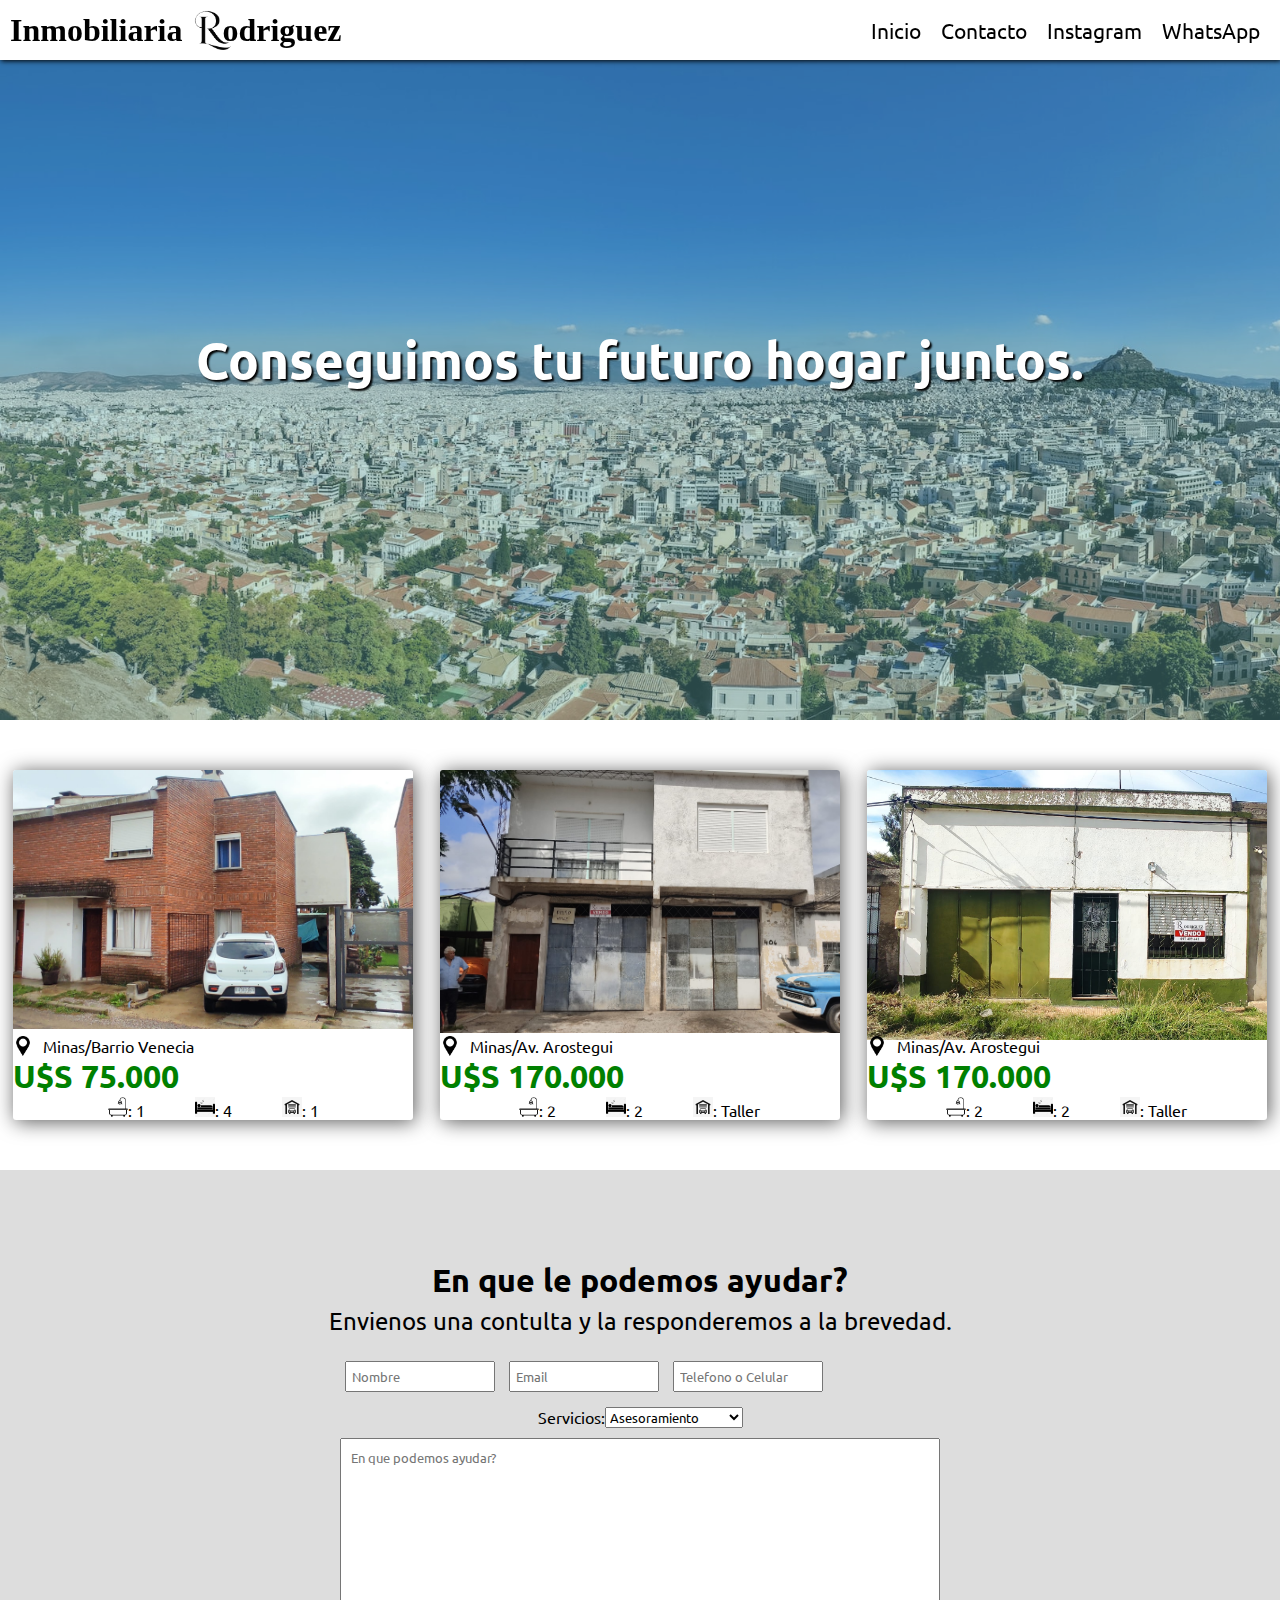
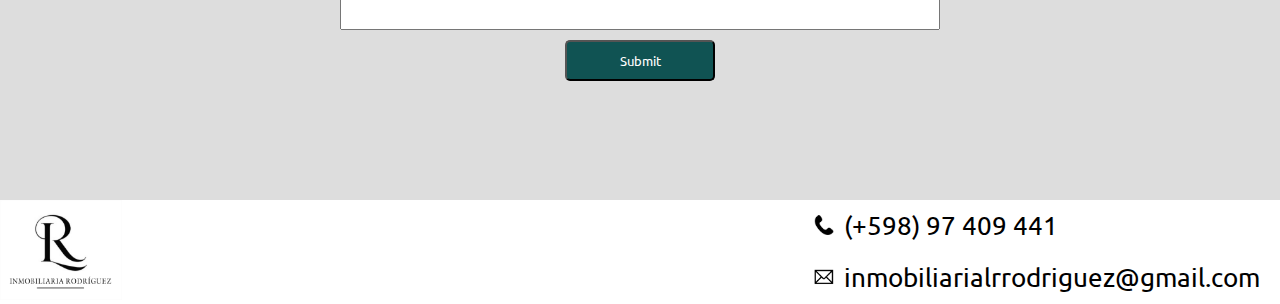
<file: index.html>
<!DOCTYPE html>
<html lang="es">
<head>
    <meta charset="UTF-8">
    <meta http-equiv="X-UA-Compatible" content="IE=edge">
    <meta name="viewport" content="width=device-width, initial-scale=1.0">
    <link rel="stylesheet" href="./style.css">
    <link rel="icon" href="./imagenes/logos/logo-blanco.png">
    <title>Inmoviliaria Rodriguez</title>
</head>
<body>
    <nav>
        <div class="icon">
            <h1>Inmobiliaria</h1>
            <img src="./imagenes/logos/logo.png" alt="logo" class="main_logo">
            <h1>odriguez</h1>
        </div>
        
        <div class="info">
            <input type="checkbox" id="toggle">
            <label class="nav_lab" for="toggle">
                <span class="bar"></span>
                <span class="bar"></span>
                <span class="bar"></span>
            </label>
            <ul>
                <li><a href="./index.html">Inicio</a></li>
                <li><a href="#serv">Contacto</a></li>
                <li><a href="https://www.instagram.com/inmobiliariarodriguezlr/" target="_blank">Instagram</a></li>
                <li><a href="https://wa.link/jpq1f2" target="_blank">WhatsApp</a></li>
            </ul>
        </div>
     </nav>
    
    <div class="hero">
        <h1 class="motivation">Conseguimos tu futuro hogar juntos.</h1>
    </div>

    <a href="./casas/casa1.html">
        <div class="casas">
            <div class="casa casa1">
                <div class="ubi"><img src="./imagenes/iconos/ubicacion.png" alt="" class="icono">Minas/Barrio Venecia</div>
                <h1 class="precio">U$S 75.000</h1>
                <div class="iconos">
                    <div><img src="./imagenes/iconos/baño.png" alt="">: 1</div>
                    <div><img src="./imagenes/iconos/cama.jpg" alt="">: 4</div>
                    <div><img src="./imagenes/iconos/garage.jpg" alt="">: 1</div>
                </div>
            </div>
    </a>
        <a href="./casas/casa2.html">
            <div class="casa casa2">
                <div class="ubi"><img src="./imagenes/iconos/ubicacion.png" alt="" class="icono">Minas/Av. Arostegui</div>
                <h1 class="precio">U$S 170.000</h1>
                <div class="iconos">
                    <div><img src="./imagenes/iconos/baño.png" alt="">: 2</div>
                    <div><img src="./imagenes/iconos/cama.jpg" alt="">: 2</div>
                    <div><img src="./imagenes/iconos/garage.jpg" alt="">: Taller</div>
                </div>
            </div>
        </a>
        <a href="./casas/casa3.html">
            <div class="casa casa3">
                <div class="ubi"><img src="./imagenes/iconos/ubicacion.png" alt="" class="icono">Minas/Av. Arostegui</div>
                <h1 class="precio">U$S 170.000</h1>
                <div class="iconos">
                    <div><img src="./imagenes/iconos/baño.png" alt="">: 2</div>
                    <div><img src="./imagenes/iconos/cama.jpg" alt="">: 2</div>
                    <div><img src="./imagenes/iconos/garage.jpg" alt="">: Taller</div>
                </div>
            </div>
        </a>
    </div>
    <div class="servicios" id="serv">
        <h1>En que le podemos ayudar?</h1>
        <p>Envienos una contulta y la responderemos a la brevedad.</p>
        <form action="https://formsubmit.co/inmobiliarialrrodriguez@gmail.com" method="post">
            <div class="inputs">
                <input type="text" name="nombre" placeholder="Nombre">
                <input type="email" name="mail" placeholder="Email">
                <input type="tel" name="telefono" placeholder="Telefono o Celular">
                <div class="select">
                    <label for="hace">Servicios: </label>
                    <select name="servicios" id="hace">
                        <option value="agente">Agente Inmoviliario</option>
                        <option value="asesoramiento" selected>Asesoramiento</option>
                        <option value="compra">Compra</option>
                        <option value="venta">Venta</option>
                        <option value="alquiler">Alquiler</option>
                    </select>
                </div>
            </div>
            <div class="textArea">
                <textarea name="comentario" id="coment" cols="30" rows="10" placeholder="En que podemos ayudar?"></textarea>
                <input type="submit">
            </div>
        </form>
    </div>
    
    <footer>
        <img src="./imagenes/logos/WhatsApp Image 2023-03-10 at 23.24.26.jpeg" alt="" class="foot_logo">
        <div>
            
            <a href="tel:+59897409441" rel="nofollow"><img src="./imagenes/iconos/tel.jpg" alt="" class="icono">(+598) 97 409 441</a>
            <a href="mailto:inmobiliarialrrodriguez@gmail.com" rel="nofollow"><img src="./imagenes/iconos/mail.png" alt="" class="icono">inmobiliarialrrodriguez@gmail.com</a>
        </div>
    </footer>
</body>
</html>
</file>
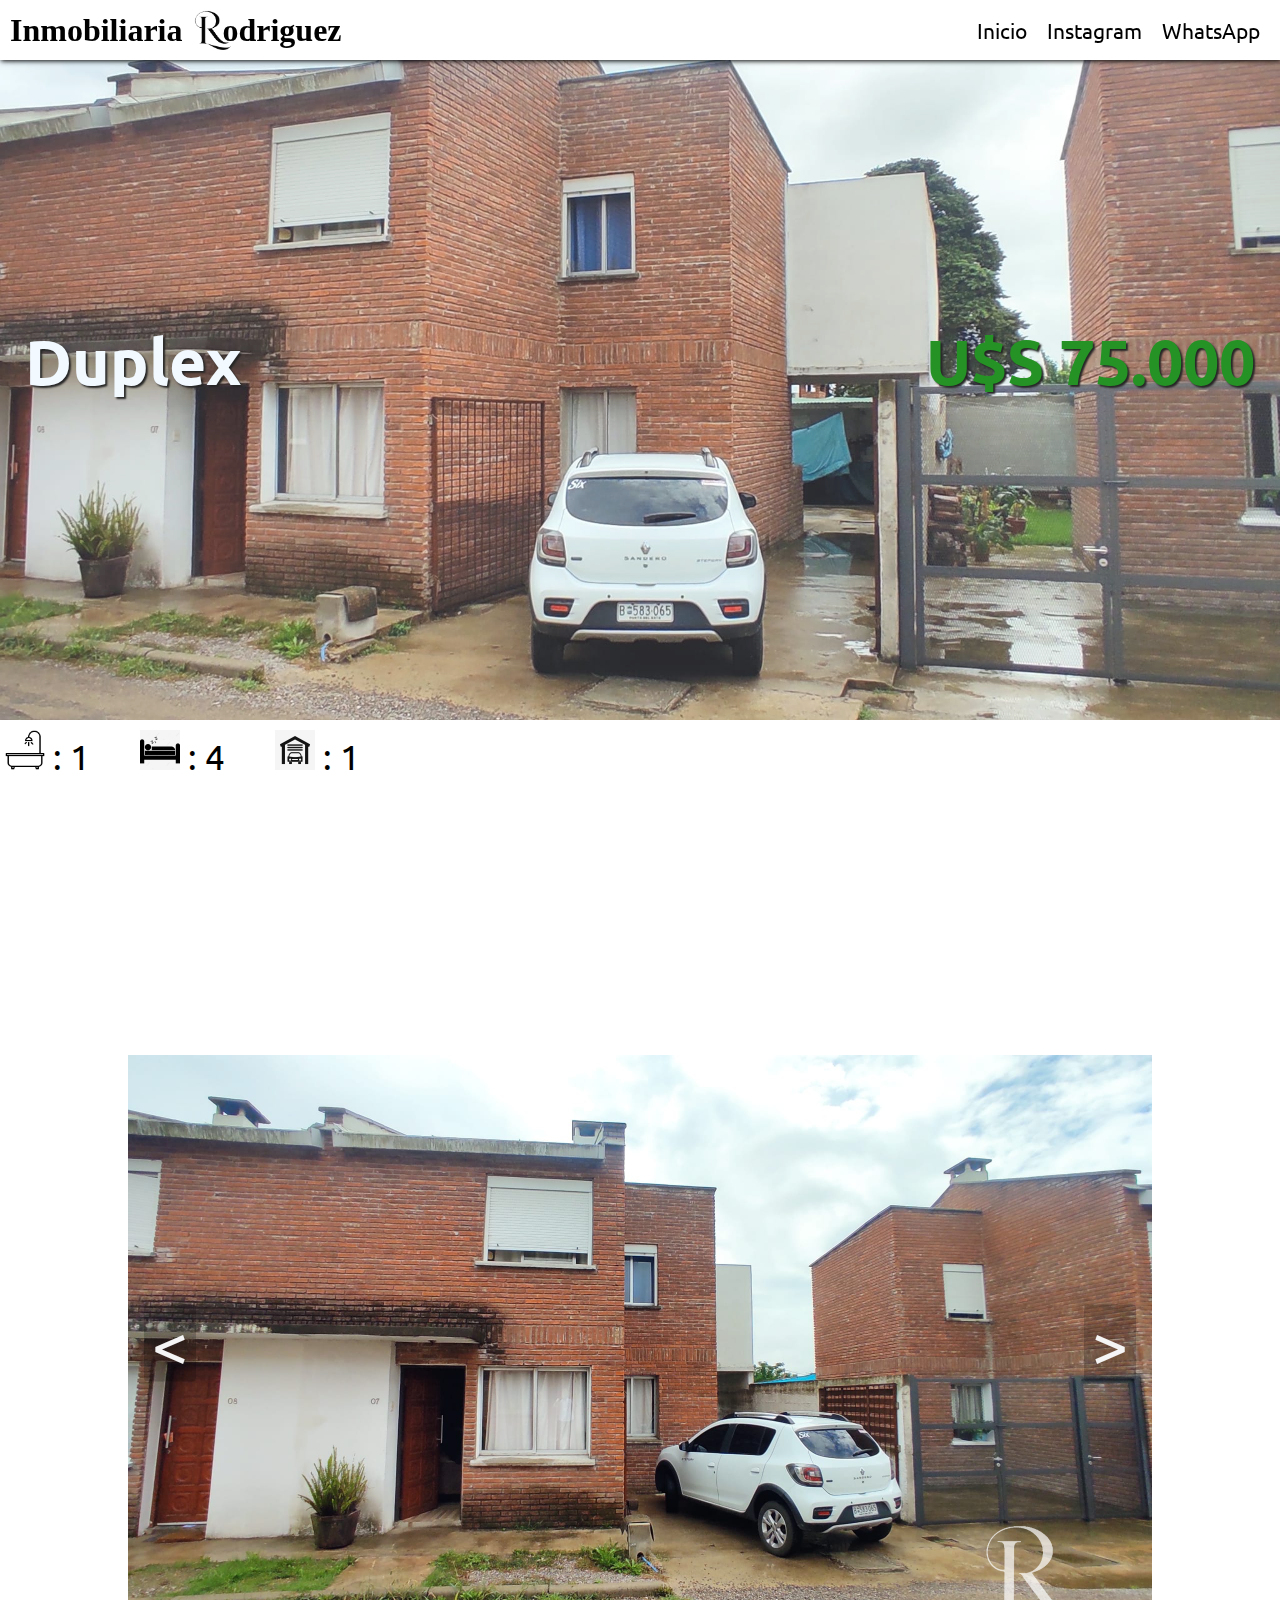
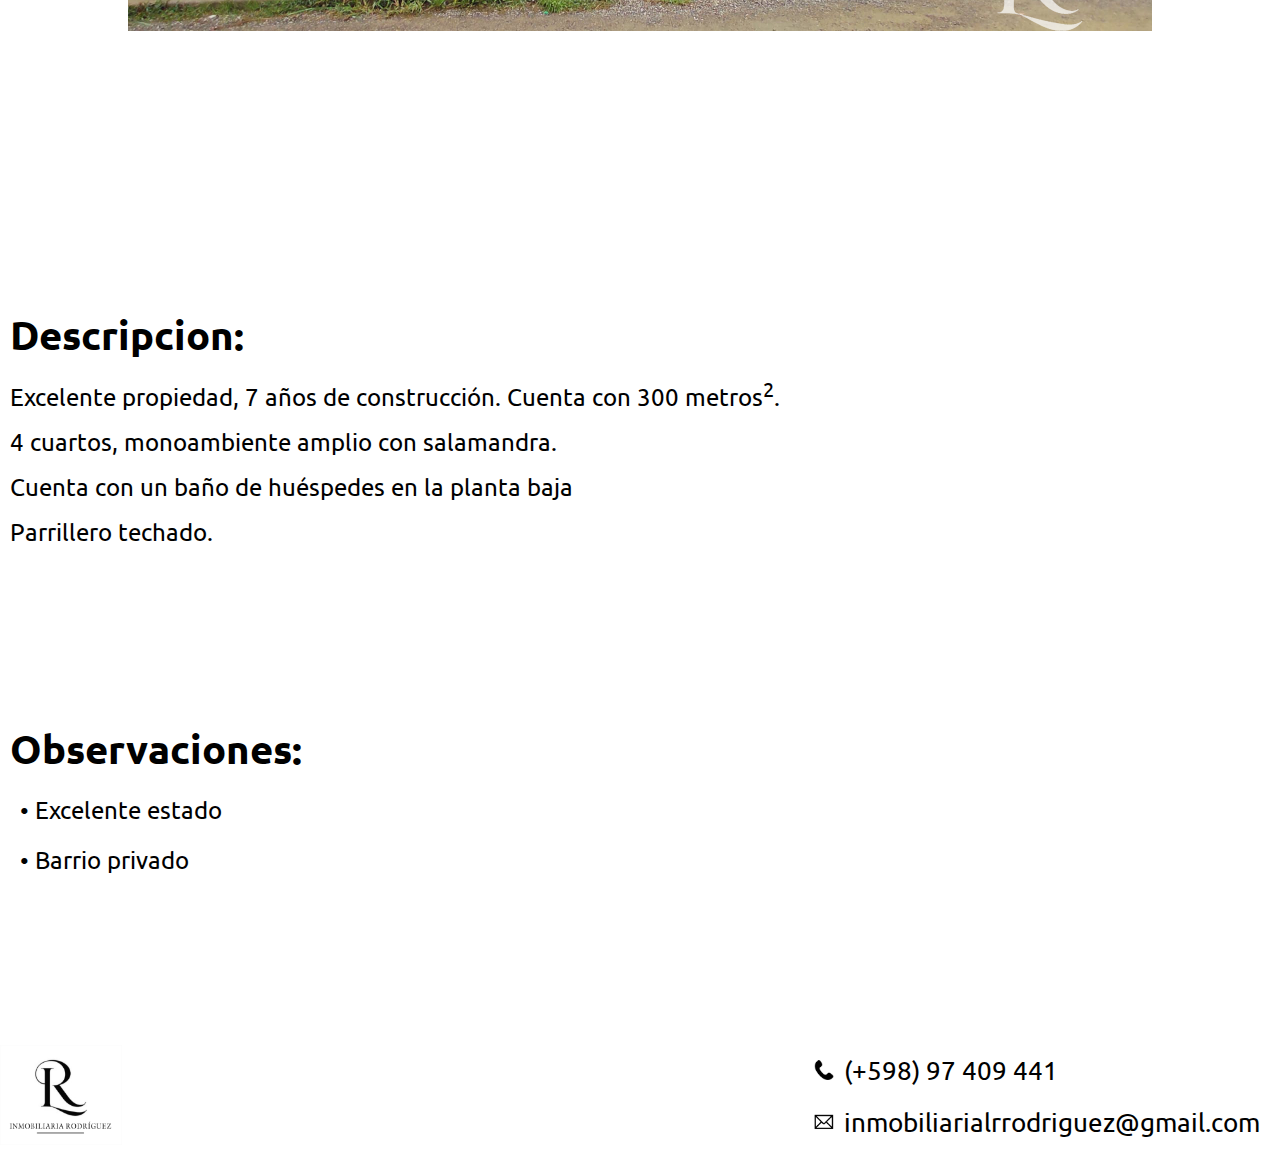
<file: casas/casa1.html>
<!DOCTYPE html>
<html lang="es">
<head>
    <meta charset="UTF-8">
    <meta http-equiv="X-UA-Compatible" content="IE=edge">
    <meta name="viewport" content="width=device-width, initial-scale=1.0">
    <link rel="stylesheet" href="./casa1.css">
    <link rel="stylesheet" href="./galery.css">
    <script src="./script.js" defer></script>
    <link rel="icon" href="../imagenes/logos/logo-blanco.png">
    <title>Inmoviliaria Rodriguez</title>
</head>
<body>
    <nav>
        <div class="icon">
                <h1>Inmobiliaria</h1>
                <img src="../imagenes/logos/logo.png" alt="logo" class="main_logo">
                <h1>odriguez</h1>
        </div>
        <div class="info">
            <input type="checkbox" id="toggle">
            <label class="nav_lab" for="toggle">
                <span class="bar"></span>
                <span class="bar"></span>
                <span class="bar"></span>
            </label>
            <ul>
                <li><a href="../index.html">Inicio</a></li>
                <li><a href="https://www.instagram.com/inmobiliariarodriguezlr/" target="_blank">Instagram</a></li>
                <li><a href="https://wa.link/jpq1f2" target="_blank">WhatsApp</a></li>
            </ul>
        </div>
     </nav>
     <div class="hero_casa">
        <h1>Duplex</h1>
        <div class="precio">
            <h1>U$S 75.000</h1>
        </div>
     </div>
     <div class="iconos">
        <div><img src="../imagenes/iconos/baño.png" alt=""> : 1</div>
        <div><img src="../imagenes/iconos/cama.jpg" alt=""> : 4</div>
        <div><img src="../imagenes/iconos/garage.jpg" alt=""> : 1</div>
    </div>
    <section>
        <div class="carousel" data-carousel>
            <button class="carousel-button prev" data-carousel-button="prev">&#60;</button>
            <button class="carousel-button next" data-carousel-button="next">&#62;</button>
            <ul data-slides>
                <li class="slide" data-active>
                    <img src="./casa1_fotos/01.png" alt="">
                </li>
                <li class="slide">
                    <img src="./casa1_fotos/02.png" alt="">
                </li>
                <li class="slide">
                    <img src="./casa1_fotos/03.png" alt="">
                </li>
                <li class="slide">
                    <img src="./casa1_fotos/04.png" alt="">
                </li>
                <li class="slide">
                    <img src="./casa1_fotos/05.png" alt="">
                </li>
                <li class="slide">
                    <img src="./casa1_fotos/06.png" alt="">
                </li>
                <li class="slide">
                    <img src="./casa1_fotos/07.png" alt="">
                </li>
                <li class="slide">
                    <img src="./casa1_fotos/08.png" alt="">
                </li>
                <li class="slide">
                    <img src="./casa1_fotos/09.png" alt="">
                </li>
                <li class="slide">
                    <img src="./casa1_fotos/10.png" alt="">
                </li>
                <li class="slide">
                    <img src="./casa1_fotos/11.png" alt="">
                </li>
                <li class="slide">
                    <img src="./casa1_fotos/12.png" alt="">
                </li>
            </ul>
        </div>
    </section>

    <div class="descripcion">
        <h2>Descripcion:</h2>
        <p>Excelente propiedad, 7 años de construcción. Cuenta con 300 metros<sup>2</sup>.</p>
        <p>4 cuartos, monoambiente amplio con salamandra.</p>
        <p>Cuenta con un baño de huéspedes en la planta baja</p>
        <p>Parrillero techado.</p>
    </div>

    <div class="observaciones">
        <h2>Observaciones:</h2>
        <p>• Excelente estado</p>
        <p>• Barrio privado</p>
        
    </div>
     <footer>
        <img src="../imagenes/logos/WhatsApp Image 2023-03-10 at 23.24.26.jpeg" alt="" class="foot_logo">
        <div>
            
            <a href="tel:+59897409441" rel="nofollow"><img src="../imagenes/iconos/tel.jpg" alt="" class="icono">(+598) 97 409 441</a>
            <a href="mailto:inmobiliarialrrodriguez@gmail.com" rel="nofollow"><img src="../imagenes/iconos/mail.png" alt="" class="icono">inmobiliarialrrodriguez@gmail.com</a>
        </div>
    </footer>
</body>
</file>
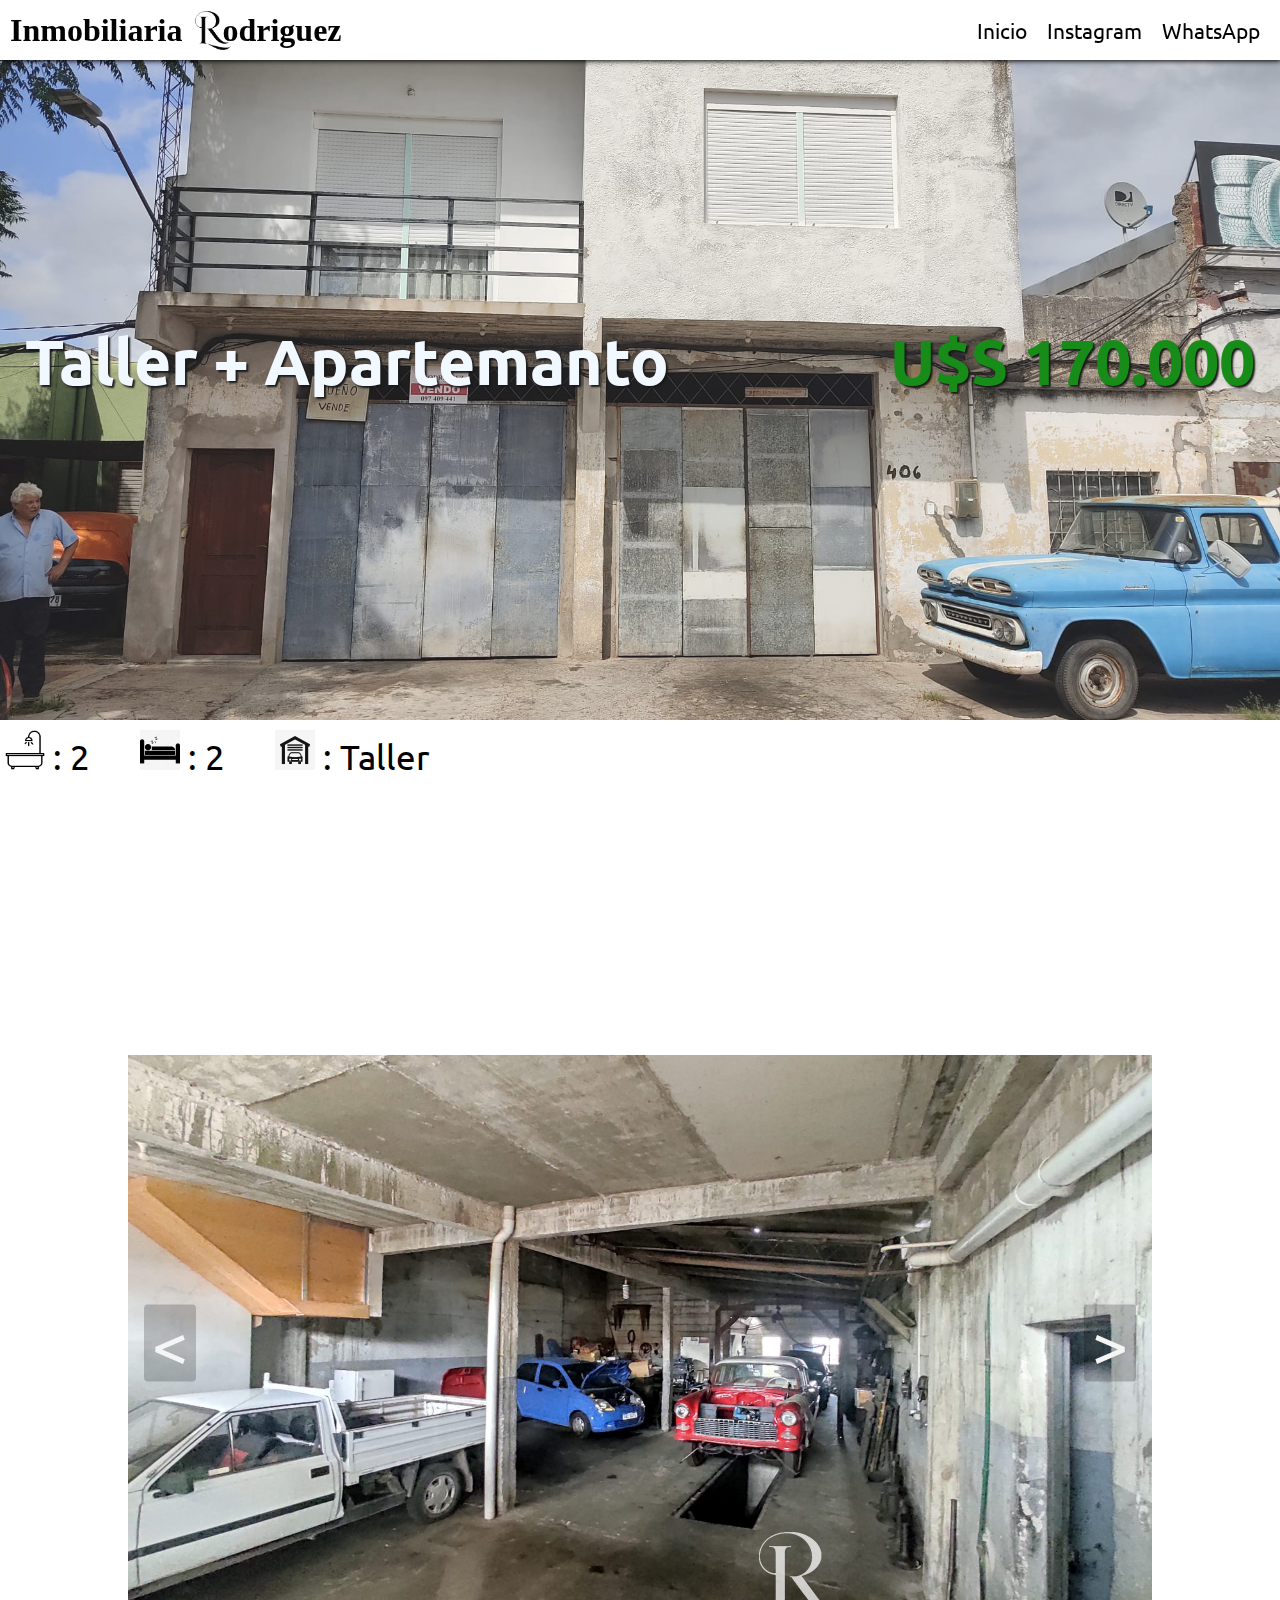
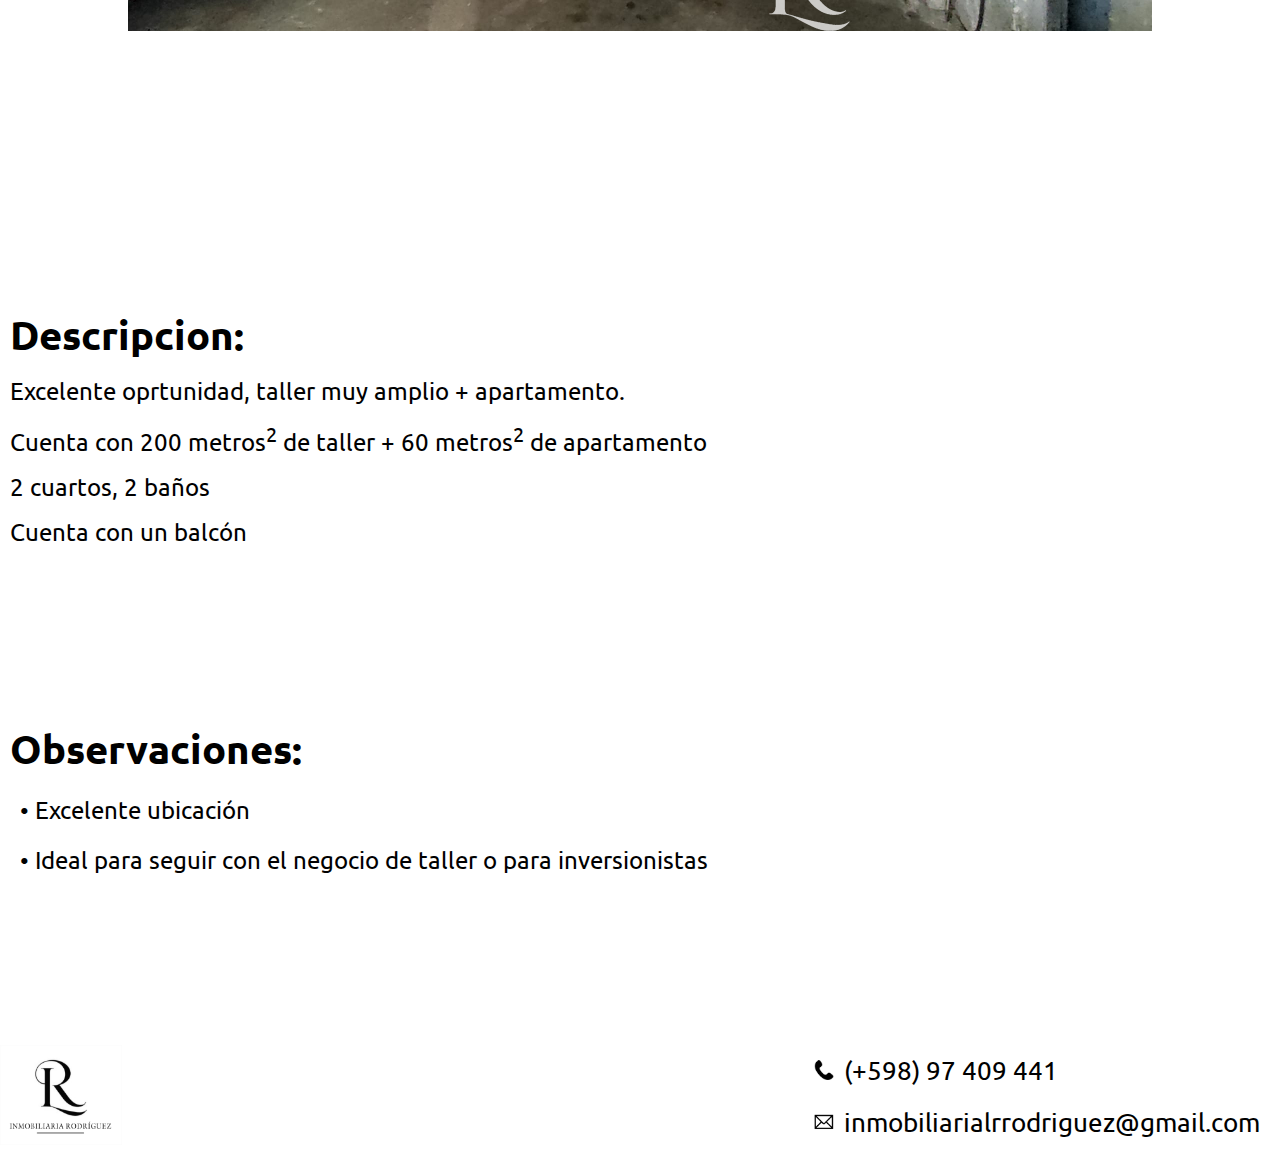
<file: casas/casa2.html>
<!DOCTYPE html>
<html lang="es">
<head>
    <meta charset="UTF-8">
    <meta http-equiv="X-UA-Compatible" content="IE=edge">
    <meta name="viewport" content="width=device-width, initial-scale=1.0">
    <link rel="stylesheet" href="./casa1.css">
    <link rel="stylesheet" href="./casa2.css">
    <link rel="stylesheet" href="./galery.css">
    <script src="./script.js" defer></script>
    <link rel="icon" href="../imagenes/logos/logo-blanco.png">
    <title>Inmoviliaria Rodriguez</title>
</head>
<body>
    <nav>
        <div class="icon">
            <h1>Inmobiliaria</h1>
            <img src="../imagenes/logos/logo.png" alt="logo" class="main_logo">
            <h1>odriguez</h1>
        </div>
        
        <div class="info">
            <input type="checkbox" id="toggle">
            <label class="nav_lab" for="toggle">
                <span class="bar"></span>
                <span class="bar"></span>
                <span class="bar"></span>
            </label>
            <ul>
                <li><a href="../index.html">Inicio</a></li>
                <li><a href="https://www.instagram.com/inmobiliariarodriguezlr/" target="_blank">Instagram</a></li>
                <li><a href="https://wa.link/jpq1f2" target="_blank">WhatsApp</a></li>
            </ul>
        </div>
     </nav>
     <div class="hero_casa">
        <h1>Taller + Apartemanto</h1>
        <div class="precio">
            <h1>U$S 170.000</h1>
        </div>
     </div>
     <div class="iconos">
        <div><img src="../imagenes/iconos/baño.png" alt=""> : 2</div>
        <div><img src="../imagenes/iconos/cama.jpg" alt=""> : 2</div>
        <div><img src="../imagenes/iconos/garage.jpg" alt=""> : Taller</div>
    </div>
    <section>
        <div class="carousel" data-carousel>
            <button class="carousel-button prev" data-carousel-button="prev">&#60;</button>
            <button class="carousel-button next" data-carousel-button="next">&#62;</button>
            <ul data-slides>
                <li class="slide" data-active>
                    <img src="./casa2_fotos/01.png" alt="">
                </li>
                <li class="slide">
                    <img src="./casa2_fotos/02.png" alt="">
                </li>
                <li class="slide">
                    <img src="./casa2_fotos/03.png" alt="">
                </li>
                <li class="slide">
                    <img src="./casa2_fotos/04.png" alt="">
                </li>
                <li class="slide">
                    <img src="./casa2_fotos/05.png" alt="">
                </li>
                <li class="slide">
                    <img src="./casa2_fotos/06.png" alt="">
                </li>
                <li class="slide">
                    <img src="./casa2_fotos/07.png" alt="">
                </li>
                <li class="slide">
                    <img src="./casa2_fotos/08.png" alt="">
                </li>
                <li class="slide">
                    <img src="./casa2_fotos/09.png" alt="">
                </li>
                <li class="slide">
                    <img src="./casa2_fotos/10.png" alt="">
                </li>
                <li class="slide">
                    <img src="./casa2_fotos/11.png" alt="">
                </li>
                <li class="slide">
                    <img src="./casa2_fotos/12.png" alt="">
                </li>
            </ul>
        </div>
    </section>

    <div class="descripcion">
        <h2>Descripcion:</h2>
        <p>Excelente oprtunidad, taller muy amplio + apartamento.</p>
        <p>Cuenta con 200 metros<sup>2</sup> de taller + 60 metros<sup>2</sup> de apartamento</p>
        <p>2 cuartos, 2 baños</p>
        <p>Cuenta con un balcón</p>
    </div>

    <div class="observaciones">
        <h2>Observaciones:</h2>
        <p>• Excelente ubicación</p>
        <p>• Ideal para seguir con el negocio de taller o para inversionistas</p>
    </div>
     <footer>
        <img src="../imagenes/logos/WhatsApp Image 2023-03-10 at 23.24.26.jpeg" alt="" class="foot_logo">
        <div>
            
            <a href="tel:+59897409441" rel="nofollow"><img src="../imagenes/iconos/tel.jpg" alt="" class="icono">(+598) 97 409 441</a>
            <a href="mailto:inmobiliarialrrodriguez@gmail.com" rel="nofollow"><img src="../imagenes/iconos/mail.png" alt="" class="icono">inmobiliarialrrodriguez@gmail.com</a>
        </div>
    </footer>
</body>
</file>
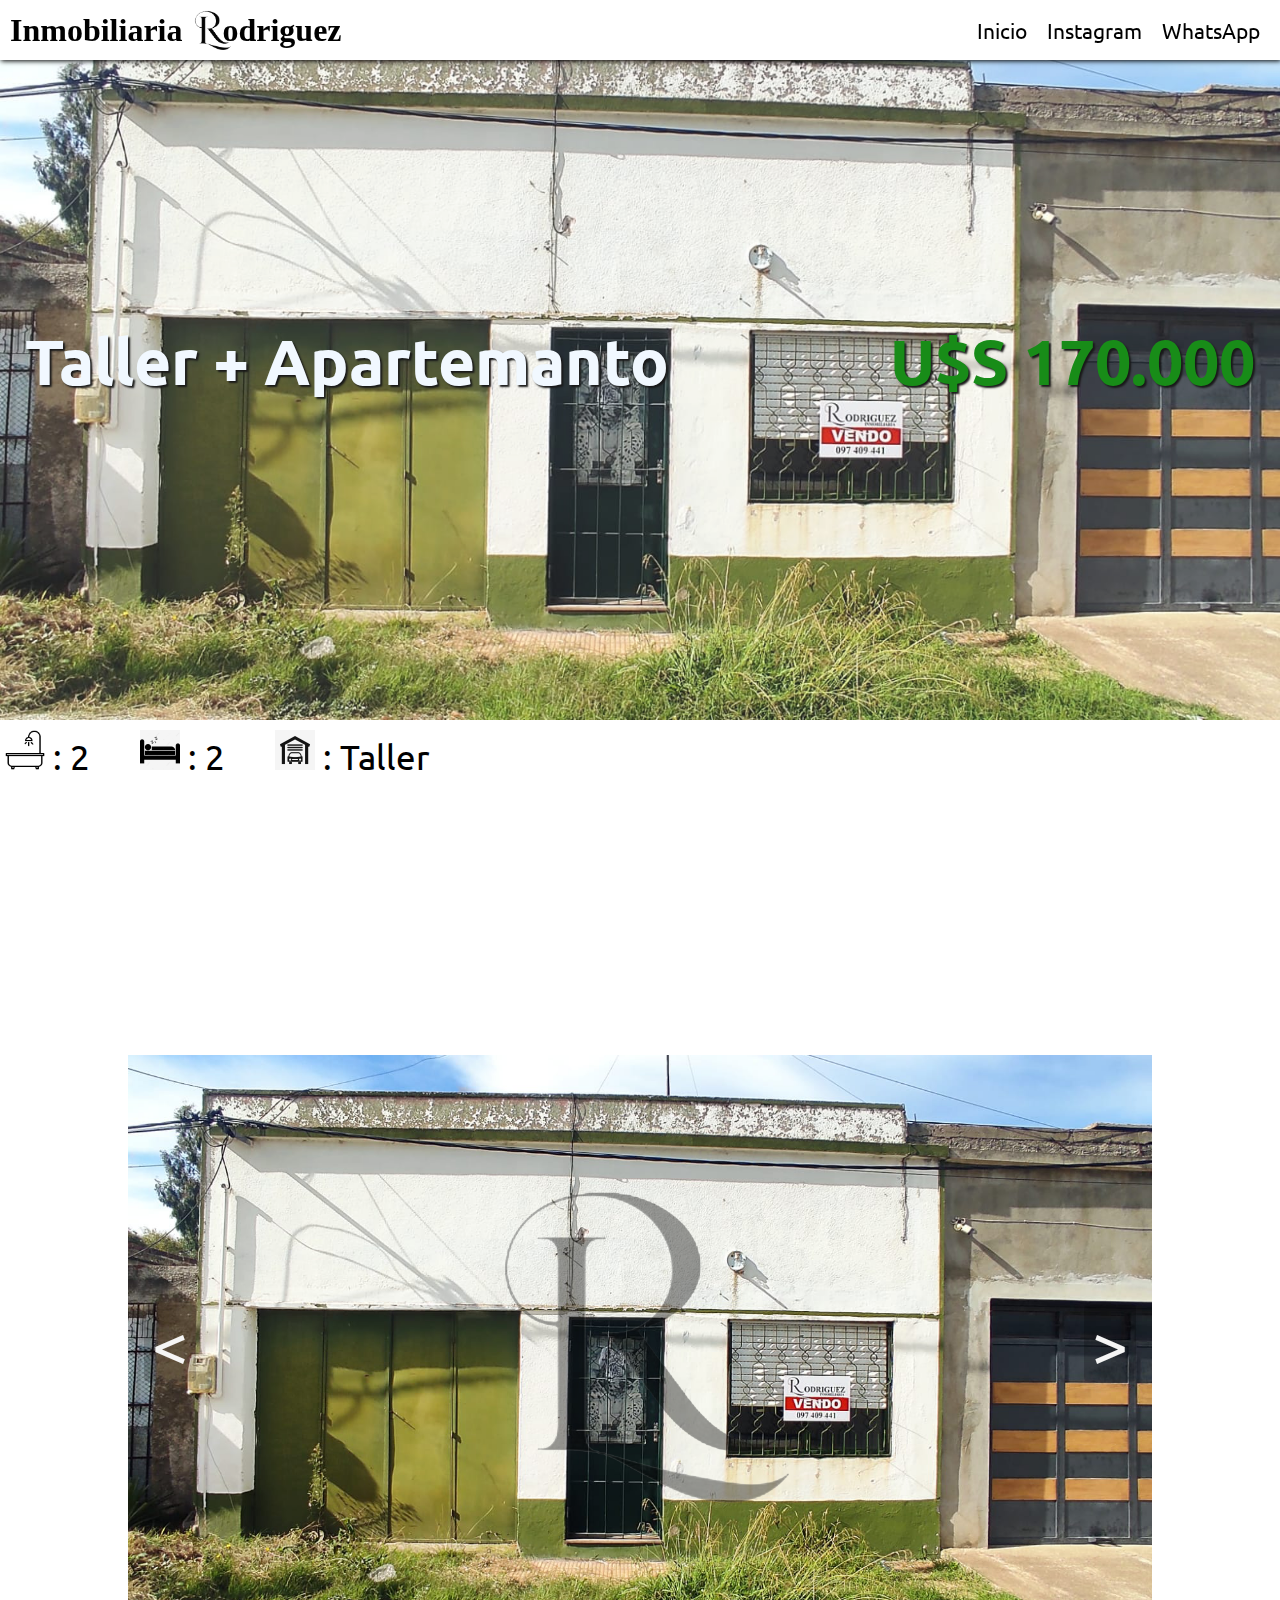
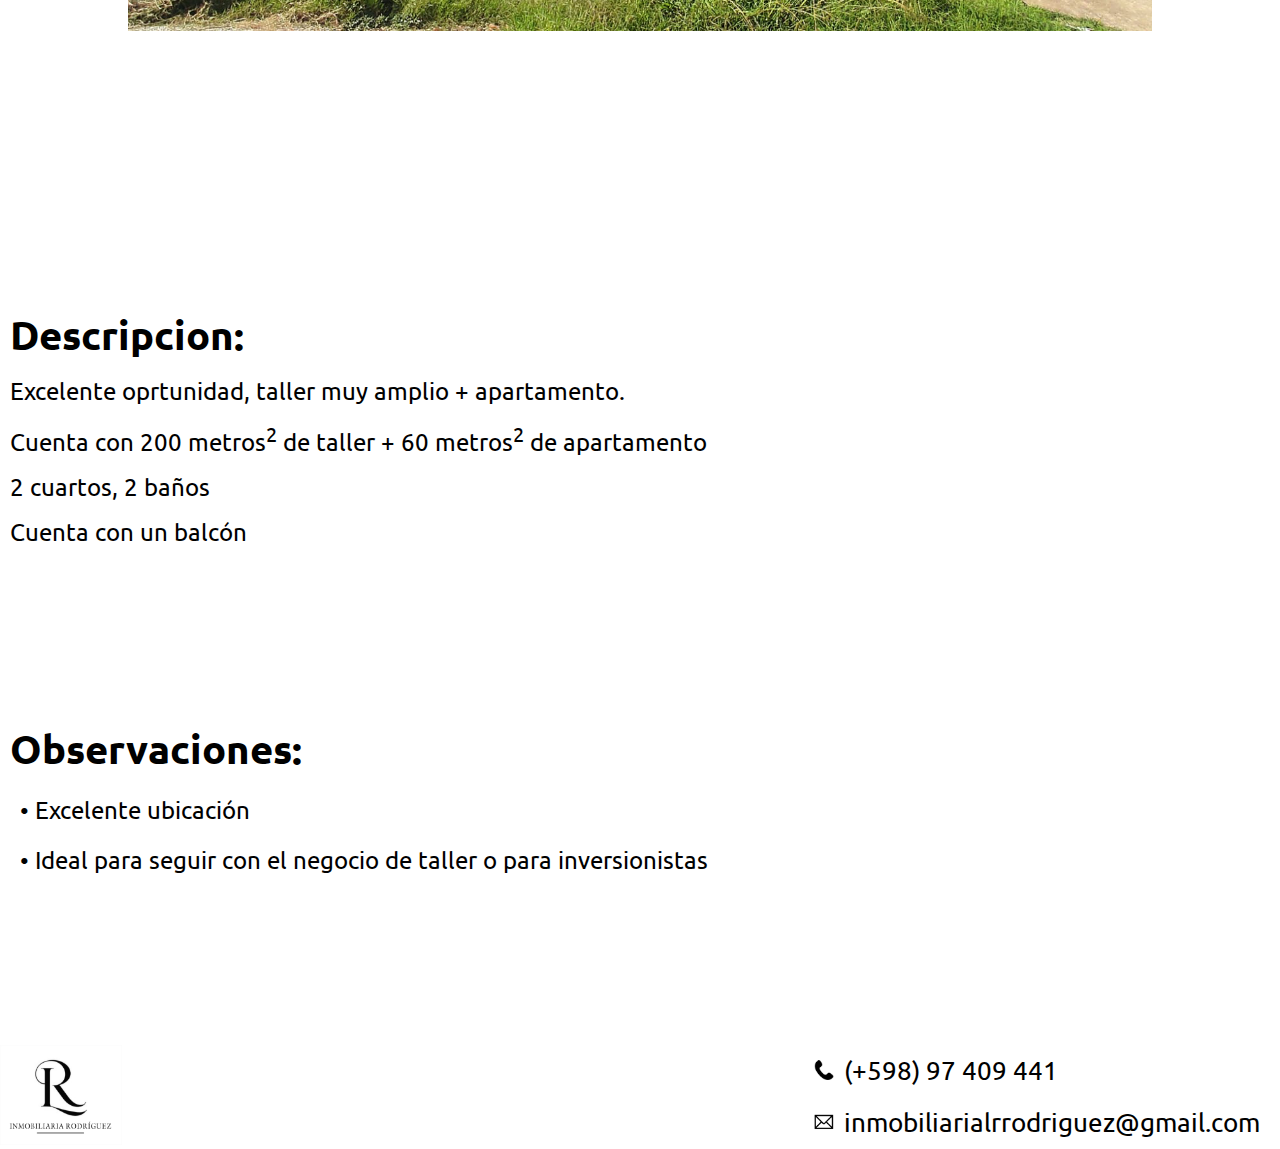
<file: casas/casa3.html>
<!DOCTYPE html>
<html lang="es">
<head>
    <meta charset="UTF-8">
    <meta http-equiv="X-UA-Compatible" content="IE=edge">
    <meta name="viewport" content="width=device-width, initial-scale=1.0">
    <link rel="stylesheet" href="./casa1.css">
    <link rel="stylesheet" href="./casa3.css">
    <link rel="stylesheet" href="./galery.css">
    <script src="./script.js" defer></script>
    <link rel="icon" href="../imagenes/logos/logo-blanco.png">
    <title>Inmoviliaria Rodriguez</title>
</head>
<body>
    <nav>
        <div class="icon">
            <h1>Inmobiliaria</h1>
            <img src="../imagenes/logos/logo.png" alt="logo" class="main_logo">
            <h1>odriguez</h1>
        </div>
        
        <div class="info">
            <input type="checkbox" id="toggle">
            <label class="nav_lab" for="toggle">
                <span class="bar"></span>
                <span class="bar"></span>
                <span class="bar"></span>
            </label>
            <ul>
                <li><a href="../index.html">Inicio</a></li>
                <li><a href="https://www.instagram.com/inmobiliariarodriguezlr/" target="_blank">Instagram</a></li>
                <li><a href="https://wa.link/jpq1f2" target="_blank">WhatsApp</a></li>
            </ul>
        </div>
     </nav>
     <div class="hero_casa">
        <h1>Taller + Apartemanto</h1>
        <div class="precio">
            <h1>U$S 170.000</h1>
        </div>
     </div>
     <div class="iconos">
        <div><img src="../imagenes/iconos/baño.png" alt=""> : 2</div>
        <div><img src="../imagenes/iconos/cama.jpg" alt=""> : 2</div>
        <div><img src="../imagenes/iconos/garage.jpg" alt=""> : Taller</div>
    </div>
    <section>
        <div class="carousel" data-carousel>
            <button class="carousel-button prev" data-carousel-button="prev">&#60;</button>
            <button class="carousel-button next" data-carousel-button="next">&#62;</button>
            <ul data-slides>
                <li class="slide" data-active>
                    <img src="./casa3_fotos/01.png" alt="">
                </li>
                <li class="slide">
                    <img src="./casa3_fotos/02.png" alt="">
                </li>
                <li class="slide">
                    <img src="./casa3_fotos/03.png" alt="">
                </li>
                <li class="slide">
                    <img src="./casa3_fotos/04.png" alt="">
                </li>
                <li class="slide">
                    <img src="./casa3_fotos/05.png" alt="">
                </li>
                <li class="slide">
                    <img src="./casa3_fotos/06.png" alt="">
                </li>
                <li class="slide">
                    <img src="./casa3_fotos/07.png" alt="">
                </li>
                <li class="slide">
                    <img src="./casa3_fotos/08.png" alt="">
                </li>
            </ul>
        </div>
    </section>

    <div class="descripcion">
        <h2>Descripcion:</h2>
        <p>Excelente oprtunidad, taller muy amplio + apartamento.</p>
        <p>Cuenta con 200 metros<sup>2</sup> de taller + 60 metros<sup>2</sup> de apartamento</p>
        <p>2 cuartos, 2 baños</p>
        <p>Cuenta con un balcón</p>
    </div>

    <div class="observaciones">
        <h2>Observaciones:</h2>
        <p>• Excelente ubicación</p>
        <p>• Ideal para seguir con el negocio de taller o para inversionistas</p>
    </div>
     <footer>
        <img src="../imagenes/logos/WhatsApp Image 2023-03-10 at 23.24.26.jpeg" alt="" class="foot_logo">
        <div>
            
            <a href="tel:+59897409441" rel="nofollow"><img src="../imagenes/iconos/tel.jpg" alt="" class="icono">(+598) 97 409 441</a>
            <a href="mailto:inmobiliarialrrodriguez@gmail.com" rel="nofollow"><img src="../imagenes/iconos/mail.png" alt="" class="icono">inmobiliarialrrodriguez@gmail.com</a>
        </div>
    </footer>
</body>
</file>
<file: style.css>
@import url('https://fonts.googleapis.com/css2?family=Roboto+Mono&family=Ubuntu:wght@300;400&display=swap');
@import url('https://fonts.googleapis.com/css2?family=Roboto+Mono&family=Ubuntu:wght@300;400&display=swap');

*{
    margin: 0;
    padding: 0;
    box-sizing: border-box;
    font-family: 'Ubuntu', 'Roboto Mono', monospace, sans-serif;
    text-decoration: none;
}
html{
    overflow-x: hidden;
}

a:visited{
    text-decoration: none;
    color: black;
}

a{
    text-decoration: none;
    color: black;
}

div:visited{
    text-decoration: none;
    color: black;
}
.body{
    min-height: 100vh;
    display: flex;
    flex-direction: column;
}

.icon h1{
    font-family: 'Times New Roman';
}

.main_logo{
    height: 40px;
    width: auto;
}

.icon{
   display: flex;
   justify-content: center;
   align-items: center;
}

.icon :last-child{
   margin-left: -10px;
}
.icon :first-child{
    margin-right: 10px;
}

.ign{
    width: 30px;
    height: auto;
}

nav{
    display: flex;
    justify-content:space-between;
    align-items: center;
    width: 100vw;
    padding: 10px;
    position: fixed;
    background-color: rgb(255, 255, 255);
    box-shadow: 1px 1px 5px black;
    z-index: 200;
}

ul li{
    font-size: 1.3rem ;
}

ul li:hover{
    cursor: pointer;
    color: orange;
}

ul a:visited{
    font-size: 1.3rem;
    color: black;
}

ul a:visited:hover{
    font-size: 1.3rem;
    color: orange;
}
.info>ul{
    display: flex;
    list-style: none;
    gap: 20px;
    align-items: center;
    margin-right: 10px;
}

.hero {
    position: relative; 
    height: 80vh;
    width: 100%;
    display: flex;
    align-items: center;
    justify-content: center;
    background-color: rgb(104, 177, 177);
}

.hero::before {    
      content: "";
      background-image: url(./imagenes/hero/mauricio-munoz-0iwWAJeVpzU-unsplash.jpg);
      background-size: cover;
      position: absolute;
      top: 0px;
      right: 0px;
      bottom: 0px;
      left: 0px;
      opacity: 0.60;
}

.hero h1{
  position: relative;
  color: #ffffff; 
  text-shadow: 2px 2px 2px black; 
  font-size: 4vw;
  text-align: center;
}





.casas{
    display: flex;
    justify-content: space-around;
    align-items: center;
    flex-wrap: wrap;
    box-sizing: border-box;
}
.casa{
    height: 350px;
    width: 400px;
    margin: 50px 10px; 
    box-shadow: 2px 2px 20px rgb(90, 90, 90);
    display: flex; 
    flex-direction: column;
    justify-content: flex-end;
    border-radius: 3px;
}

.casa:hover{
    transition: .3s;
    height: 355px;
    width: 405px;
    cursor: pointer;
}

.casa1{
    background: url(./imagenes/casas/casa1/WhatsApp\ Image\ 2023-03-17\ at\ 14.05.23.jpeg);
    background-repeat: no-repeat;
    background-size: 115%;
}

.casa2{
    background: url(./imagenes/casas/casa2/WhatsApp\ Image\ 2023-03-20\ at\ 20.16.35.jpeg);
    background-repeat: no-repeat;
    background-size: 117%;
}

.casa3{
    background: url(./imagenes/casas/casa3/WhatsApp\ Image\ 2023-04-08\ at\ 14.58.43.jpeg);
    background-repeat: no-repeat;
    background-size: 120%;
}

.icono{
    height: 20px;
    width: 20px;
    margin-right: 10px;
}

.iconos{
    display: flex;
    justify-content: center;
    align-items: center;
    gap: 50px;
}
.iconos img{
    height: 20px;
}

.ubi{
    display: flex;
}

.precio{
    color: green;
}

footer{
    height: 100px;
    display: flex;
    justify-content: space-between;
    margin-top: auto;
}

footer>div{
    display: flex;
    flex-direction: column;
    margin: auto 10px;
}

.foot_logo{
    height: 100px;
}

footer a{
    padding: 10px;
    font-size: clamp(15px, 2vw, 30px);
    text-decoration: none;
    color: black;
}

.servicios{
    display: flex;
    flex-direction: column;
    justify-content: center;
    align-items: center;
    height: 70vh;
    background-color: rgb(221, 221, 221);
}

.servicios p{
    font-size: 1.5rem;
    text-align: center;
    margin-top: 5px;
}

.servicios h1{
    text-align: center;
}

.servicios form{
    display: flex;
    flex-direction: column;
    padding: 20px;
}

.textArea{
    display: flex;
    flex-direction: column;
    justify-content: center;
    align-items: center;
}

.textArea [type="submit"]{
    margin: 10px;
    width: 150px;
    padding: 10px;
    border-radius: 5px;
    background-color: rgb(16, 83, 83);
    color: white;
}

.textArea textarea{
    width: clamp(80px, 65vw, 600px);
    padding: 10px;
    resize: none;
}

.textArea [type="submit"]:hover{
    margin: 10px;
    width: 150px;
    padding: 10px;
    border-radius: 5px;
    background-color: rgb(212, 142, 12);
    color: rgb(2, 0, 0);
    cursor: pointer;
}


.inputs input{
    margin: 5px;
    padding: 5px;
    width: clamp(25px, 20vw, 150px);
}

.select{
    display: flex;
    justify-content: center;
    align-items: center;
    padding: 10px;
    margin: auto;
}

footer a:hover{
    color: orange;
}

@media (max-width: 760px){
    nav .info ul{
        display: grid;
        position: absolute;
        left: 0;
        padding:25px;
        top: 60px;
        background-color: white;
        transform: translateX(100%);
        width: 100%;
        z-index: -10;
        transition: .6s;
    }

    nav .nav_lab{
        display: grid !important;
        height: min-content;
        margin: 18px -10px 0 0; 
    }

    
    .hero h1{
        position: relative;
        color: #ffffff; 
        text-shadow: 2px 2px 2px black; 
        font-size: 1.7rem;
        text-align: center;
      }

    .servicios p{
        font-size: 4vw;
        text-align: center;
        margin-top: 5px;
    }
}

nav .nav_lab{
    display: none;
    height: min-content;
    margin: 5px 10px 0 auto;
}

nav .nav_lab .bar{
    width: 35px;
    height: 5px;
    margin-bottom: 7px;
    background-color: black;
    border-radius: 17%;
    transition: .4s;
}

#toggle{
    display: none;
}

input:checked ~ ul{
    transform: translateX(0);
}

input:checked ~ .nav_lab{
    margin-top: 15px;
}

input:checked ~ .nav_lab .bar:nth-child(1){
    position: absolute;
    transform: rotate(45deg);
}

input:checked ~ .nav_lab .bar:nth-child(2){
    display: none;
}

input:checked ~ .nav_lab .bar:nth-child(3){
    transform: rotate(-45deg);
}
</file>
<file: casas/casa1.css>
@import url('https://fonts.googleapis.com/css2?family=Roboto+Mono&family=Ubuntu:wght@300;400&display=swap');
@import url('https://fonts.googleapis.com/css2?family=Roboto+Mono&family=Ubuntu:wght@300;400&display=swap');
body{
    display: flex;
    flex-direction: column;
    min-height: 100vh;
}
*{
    margin: 0;
    padding: 0;
    box-sizing: border-box;
    font-family: 'Ubuntu', 'Roboto Mono', monospace, sans-serif;
    text-decoration: none;
}
html{
    overflow-x: hidden;
}

.icon h1{
    font-family: 'Times New Roman';
}

.main_logo{
    height: 40px;
    width: auto;
}

.icon{
   display: flex;
   justify-content: center;
   align-items: center;
}

.icon :last-child{
   margin-left: -10px;
}
.icon :first-child{
    margin-right: 10px;
}

.ign{
    width: 30px;
    height: auto;
}

nav{
    display: flex;
    justify-content:space-between;
    align-items: center;
    width: 100vw;
    padding: 10px;
    position: fixed;
    background-color: rgb(255, 255, 255);
    box-shadow: 1px 1px 5px black;
    z-index: 200;
}

a{
    color: black;
}
ul li{
    font-size: 1.3rem ;
}

ul li:hover{
    cursor: pointer;
    color: orange;
}

ul a:visited{
    font-size: 1.3rem;
    color: black;
}

ul a:visited:hover{
    font-size: 1.3rem;
    color: orange;
}
.info>ul{
    display: flex;
    list-style: none;
    gap: 20px;
    align-items: center;
    margin-right: 10px;
}



nav .nav_lab{
    display: none;
    height: min-content;
    margin: 5px 10px 0 auto;
}

nav .nav_lab .bar{
    width: 35px;
    height: 5px;
    margin-bottom: 7px;
    background-color: black;
    border-radius: 17%;
    transition: .4s;
}

#toggle{
    display: none;
}



input:checked ~ .nav_lab{
    margin-top: 15px;
}

input:checked ~ .nav_lab .bar:nth-child(1){
    position: absolute;
    transform: rotate(45deg);
}

input:checked ~ .nav_lab .bar:nth-child(2){
    display: none;
}

input:checked ~ .nav_lab .bar:nth-child(3){
    transform: rotate(-45deg);
}


footer{
    height: 100px;
    display: flex;
    justify-content: space-between;
    margin-top: auto;
}

footer>div{
    display: flex;
    flex-direction: column;
    margin: auto 10px;
}

.foot_logo{
    height: 100px;
}

footer a{
    padding: 10px;
    font-size: clamp(15px, 2vw, 30px);
    text-decoration: none;
    color: black;
}

.icono{
    height: 20px;
    width: 20px;
    margin-right: 10px;
}

.iconos{
    display: flex;
    justify-content: center;
    align-items: center;
    gap: 50px;
    font-size: 35px;
}
.iconos img{
    height: 40px;
}


.hero_casa{
    height: 80vh;
    opacity: 85%;
    background-image: url(../imagenes/casas/casa1/WhatsApp\ Image\ 2023-03-17\ at\ 14.05.23.jpeg);
    background-repeat: no-repeat;
    background-size: cover;
    display: flex;
    align-items: center;
}

.hero_casa h1{
    font-size: 5vw;
    color: aliceblue;
    text-shadow: 2px 2px 2px black;
    margin: 0px auto 0px 25px;
}

.precio h1{
    color: green;
    margin-right: 25px;
}

.iconos{
    margin: 10px auto 10px 5px;
}

@media (max-width: 760px){
    nav .info ul{
        display: grid;
        position: absolute;
        left: 0;
        padding:25px;
        top: 60px;
        background-color: white;
        transform: translateX(100%);
        width: 100%;
        z-index: -10;
        transition: .6s;
    }

    nav .nav_lab{
        display: grid !important;
        height: min-content;
        margin: 18px -10px 0 0; 
    }


    .iconos{
        display: flex;
        justify-content: center;
        align-items: center;
        gap: 20px;
        font-size: 20px;
    }
    .iconos img{
        height: 30px;
    }

    .hero_casa{
        height: 40vh;
        opacity: .90;
    }
    
    .hero_casa h1{
        font-size: 30px;
        margin: 0px auto 0px 5px;
    }
}

input:checked ~ ul{
    transform: translateX(0);
}




footer a:hover{
    color: orange;
}

.carousel{
    margin:  150px auto;
}

.carousel > ul{
    list-style: none;
}


.descripcion>h2{
    font-size: clamp(1.35rem, 50vh, 2.5rem);
}

.descripcion>p{
    font-size: clamp(1rem, 50vh, 1.5rem);
}

.descripcion{
    margin: 10px auto 150px 10px;
}

.observaciones>h2{
    font-size: clamp(1.35rem, 50vh, 2.5rem);
}

.observaciones>p{
    font-size: clamp(1rem, 50vh, 1.5rem);
    margin:  20px 10px;
}

.observaciones{
    margin: 10px auto 150px 10px;
}

p{
    margin: 15px 0px;
}
</file>
<file: casas/galery.css>
.carousel{
    height: 90vh;
    width: 80vw;
    position: relative;
}

.slide{
    position: absolute;
    inset: 0;
    opacity: 0;
    transition: 200ms opacity ease-in-out;
    transition: 200ms;
}

.slide > img{
    display: block;
    width: 100%;
    height: 100%;
    object-fit:contain;
    object-position: center;
}

.slide[data-active]{
    opacity: 1;
    z-index: 1;
    transition-delay: 0ms ;
}

.carousel-button{
    position: absolute;
    color: whitesmoke;
    z-index: 2;
    background: none;
    border: none;
    font-size: 4rem;
    top:50%;
    transform: translateY(-50%);
    cursor: pointer;
    border-radius: .25rem;
    padding: 0 .5rem;
    background-color: rgba(0, 0, 0, .2);

}

.carousel-button:hover,
.carousel-button:focus{
    color: white;
    background-color: rgba(0, 0, 0, .3);
}


.carousel-button.prev{
    left: 1rem;
}

.carousel-button.next{
    right: 1rem;
}


@media (max-width: 900px){
    .carousel{
        height: 30vh;
        width: 90vw;
        position: relative;
    }
}
</file>
<file: casas/casa2.css>
.hero_casa{
    height: 80vh;
    opacity: .90;
    background-image: url(../imagenes/casas/casa2/WhatsApp\ Image\ 2023-03-20\ at\ 20.16.35.jpeg);
    background-repeat: no-repeat;
    background-size: cover;
    display: flex;
    align-items: center;
}
</file>
<file: casas/casa3.css>
.hero_casa{
    height: 80vh;
    opacity: .90;
    background-image: url(../imagenes/casas/casa3/WhatsApp\ Image\ 2023-04-08\ at\ 14.58.43.jpeg);
    background-repeat: no-repeat;
    background-size: cover;
    display: flex;
    align-items: center;
    background-position-y: 30%;
}
</file>
